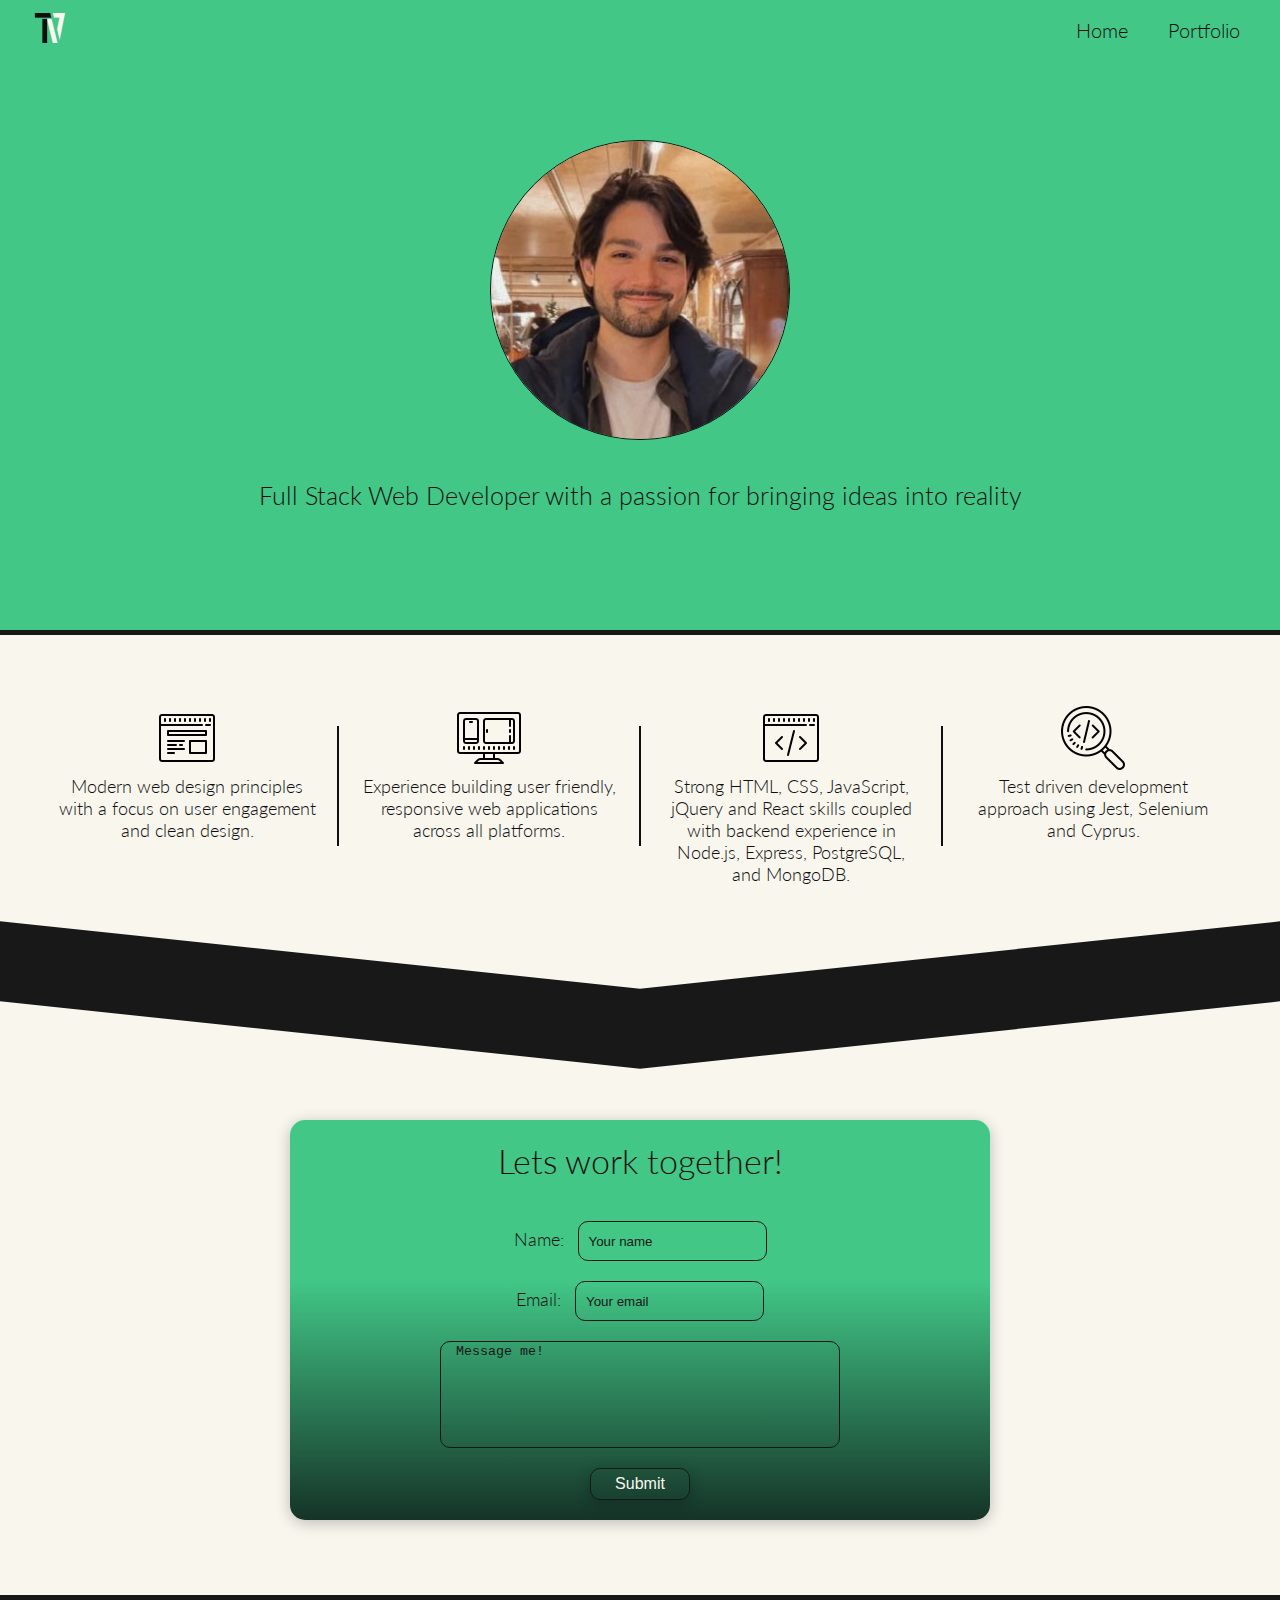
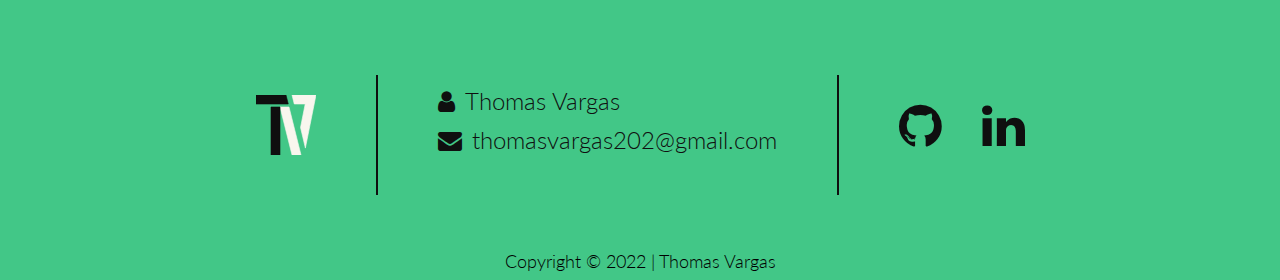
<file: index.html>
<!DOCTYPE html>
<html lang="en">
<head>
    <meta charset="UTF-8">
    <meta http-equiv="X-UA-Compatible" content="IE=edge">
    <meta name="viewport" content="width=device-width, initial-scale=1.0">
    <link rel="preconnect" href="https://fonts.googleapis.com">
    <link rel="preconnect" href="https://fonts.gstatic.com" crossorigin>
    <link href="https://fonts.googleapis.com/css2?family=Lato:wght@300;400;700&display=swap" rel="stylesheet">
    <link rel="stylesheet" href="https://cdnjs.cloudflare.com/ajax/libs/font-awesome/4.7.0/css/font-awesome.min.css">
    <link rel="stylesheet" href="https://cdnjs.cloudflare.com/ajax/libs/font-awesome/4.7.0/css/font-awesome.min.css">
    <link rel="stylesheet" href="style.css">
    <link rel="icon" href="images/logo2.svg">
    <title>Thomas Vargas</title>
</head>
<body>
    <div class="main">
        <nav class="flex">
            <a href="/">
                <img src="/images/logo2.svg" alt="logo" class="logo">
            </a>
            
            <div class="nav-links flex">
                <a href="/" class="changeable">Home</a>
                <a href="/portfolio/" class="changeable">Portfolio</a>
            </div>
        </nav>
    </div>

    <section id="hero" class="flex">
        <img src="images/me2.jpeg" alt="Thomas Vargas">

        <div class="hero-text">
            <p>Full Stack Web Developer with a passion for bringing ideas into reality</p>
        </div>
    </section>
    <div class="bar"></div>

    <section id="info">
        <div class="info-container flex">
            <div class="cell">
                <img src="/images/web_design.png" alt="web design icon">
                <p>Modern web design principles with a focus on user engagement and clean design.</p>
            </div>
            <div class="divider"></div>
            <div class="cell">
                <img src="/images/responsive.png" alt="responsive web design icon">
                <p>Experience building user friendly, responsive web applications across all platforms.</p>
            </div>
            <div class="divider"></div>
            <div class="cell">
                <img src="/images/code.png" alt="coding icon">
                <p>Strong HTML, CSS, JavaScript, jQuery and React skills coupled with backend experience in Node.js, Express, PostgreSQL, and MongoDB.</p>
            </div>
            <div class="divider"></div>
            <div class="cell">
                <img src="/images/inspect.png" alt="magnifying glass icon">
                <p>Test driven development approach using Jest, Selenium and Cyprus.</p>
            </div>
        </div>
    </section>

    <div class="chevron"></div>

    <section id="contact" class="flex">
        <div class="contact-container">
            <form 
            action="https://formspree.io/f/mbjwkbow"
            method="POST"
            >
                <h2>Lets work together!</h2>
                <div class="contact-section">
                    <label for="user_name">Name:</label>
                    <input type="text" id="name" name="user_name" placeholder="Your name" class="text-input">
                </div>
                <div class="contact-section">
                    <label for="user_email">Email:</label>
                    <input type="email" id="email" name="user_email" placeholder="Your email" class="text-input">
                </div>
                <textarea name="user_message" id="message" placeholder="Message me!"></textarea>
                <input type="submit" value="Submit" id="submit-btn">
                <input type="hidden" name="_next" value="portfolio.html">
            </form>
        </div>
    </section>
    
    <div class="bar"></div>
    <footer>
        <div class="footer-container flex">
            <a href="/">
                <img src="/images/logo2.svg" alt="logo" class="footer-logo">
            </a>
            <div class="divider"></div>
            <div class="footer-info">
                <p><i class="fa fa-user" style="padding-right: 10px;"></i>Thomas Vargas</p>
                <a href="mailto:thomasvargas202@gmail.com">
                    <p><i class="fa fa-envelope" style="padding-right: 10px;"></i>thomasvargas202@gmail.com</p>
                </a>
            </div>
            <div class="divider"></div>
            <div class="footer-links">
                <div class="github icon">
                    <a href="https://github.com/thomas-vargas" target="_blank">
                        <i class="fa fa-github"></i>
                    </a>
                </div>
                <div class="linkedin icon">
                    <a href="https://www.linkedin.com/in/thomasavargas/" target="blank"><i class="fa fa-linkedin"></i></a>
                </div>
                <!--
                    <div class="twitter icon">
                    <a href="#"><i class="fa fa-twitter"></i></a>
                </div>
                -->
            </div>
        </div>
        <div class="copyright flex">
            <p>Copyright &copy 2022 | Thomas Vargas</p>
        </div>
    </footer>

    <script src="script.js"></script>
</body>
</html>
</file>
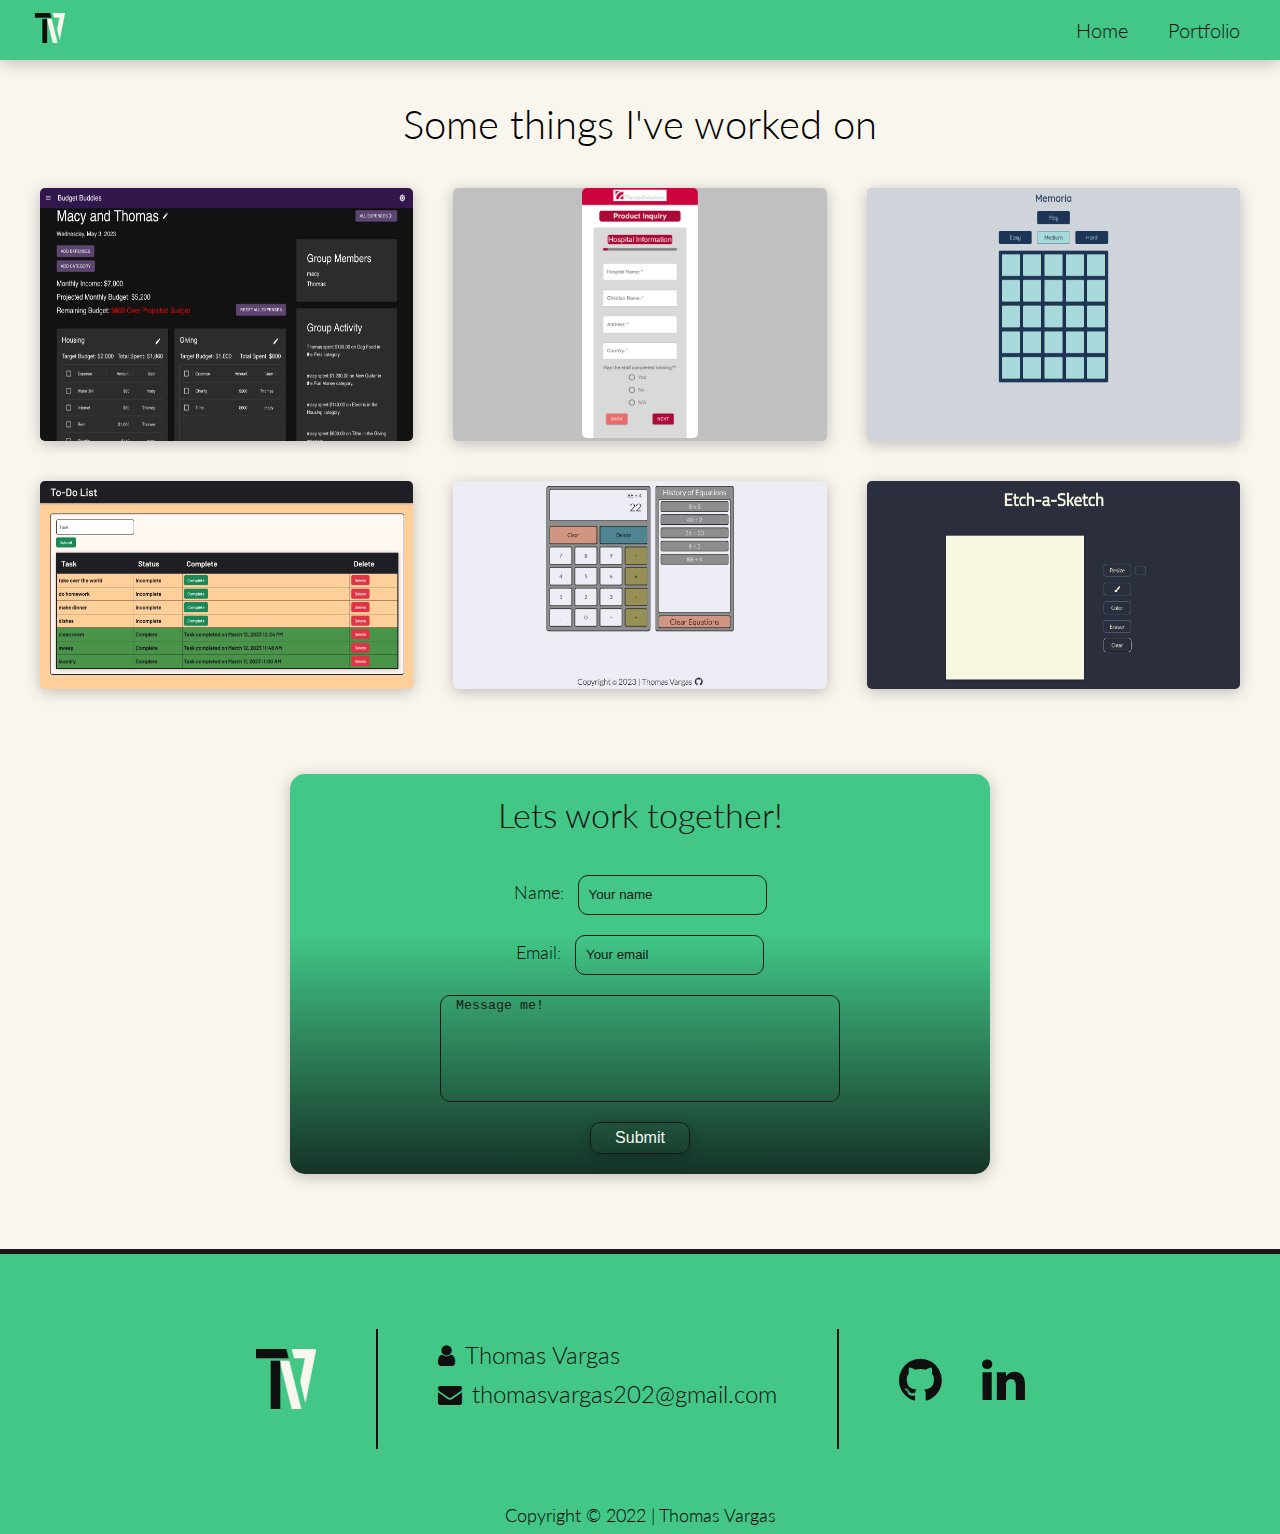
<file: portfolio/index.html>
<!DOCTYPE html>
<html lang="en">
<head>
    <meta charset="UTF-8">
    <meta http-equiv="X-UA-Compatible" content="IE=edge">
    <meta name="viewport" content="width=device-width, initial-scale=1.0">
    <link rel="preconnect" href="https://fonts.googleapis.com">
    <link rel="preconnect" href="https://fonts.gstatic.com" crossorigin>
    <link href="https://fonts.googleapis.com/css2?family=Lato:wght@300;400;700&display=swap" rel="stylesheet">
    <link rel="stylesheet" href="https://cdnjs.cloudflare.com/ajax/libs/font-awesome/4.7.0/css/font-awesome.min.css">
    <link rel="stylesheet" href="https://cdnjs.cloudflare.com/ajax/libs/font-awesome/4.7.0/css/font-awesome.min.css">
    <link rel="stylesheet" href="../style.css">
    <link rel="icon" href="../images/logo2.svg">
    <title>Thomas Vargas</title>
</head>
<body>
    <div class="main">
        <nav class="flex">
            <a href="/"><img src="/images/logo2.svg" alt="logo" class="logo"></a>
            <div class="nav-links flex">
                <a href="/" class="changeable">Home</a>
                <a href="/portfolio/" class="changeable">Portfolio</a>
            </div>
        </nav>
    </div>
    <div class="header flex">
        <h1>Some things I've worked on</h1>
    </div>

    <section id="portfolio">
        <div class="portfolio-grid">
            <div class="grid-item">
                <a href="https://quiet-taiga-38974.herokuapp.com/#/home" target="blank">
                    <img src="/images/budget-buddies.png" alt="memory game">
                    <div class="text">
                        <h4>Budget Buddies</h4>
                        <p>A full-stack web application that lets users create groups of any size to track their expenses, set budgets, and generate reports.</p>
                        <h5>Tech</h5>
                        <div class="tech-row">
                            <div class="tech">
                                <p>React</p>
                                <p>Node.js</p>
                                <p>PostgreSQL</p>
                                <p>Redux</p>
                            </div>
                            <div class="tech">
                                <p>Redux-Saga</p>
                                <p>Material UI</p>
                                <p>Chart.js</p>
                                <p>Heroku</p>
                            </div>
                        </div>
                    </div>
                </a>
            </div>
            <div class="grid-item">
                <a href="https://github.com/Thomas-Vargas/ThermaSolutions" target="blank">
                    <img class="small-img" src="/images/thermasolutions.png" alt="thermasolutions project">
                    <div class="text">
                        <h4>ThermaSolution</h4>
                        <p>Mobile first product inquiry application built for ThermaSolutions.</p>
                        <h5>Tech</h5>
                        <div class="tech-row">
                            <div class="tech">
                                <p>React</p>
                                <p>Node.js</p>
                                <p>PostgreSQL</p>
                                <p>Redux</p>
                                <p>Redux-Saga</p>
                            </div>
                            <div class="tech">
                                <p>AWS S3</p>
                                <p>Multer</p>
                                <p>Material UI</p>
                                <p>Chart.js</p>
                                <p>Heroku</p>
                            </div>
                        </div>
                    </div>
                </a>
            </div>
            <div class="grid-item">
                <a href="https://thomas-vargas.github.io/memory_game/" target="blank">
                    <img src="/images/memory_game2.png" alt="memory game">
                    <div class="text">
                        <h4>Memory Game</h4>
                        <p>Five round memory game with increasing difficulty.</p>
                        <div class="tech">
                            <h5>Tech</h5>
                            <p>React</p>
                        </div>
                    </div>
                </a>
            </div>
            <div class="grid-item">
                <a href="https://shrouded-ridge-14959.herokuapp.com/" target="blank">
                    <img src="/images/todolist.png" alt="to-do list project">
                    <div class="text">
                        <h4>To-do List</h4>
                        <p>A full stack CRUD to-do list. Client is hosted on Heroku and database is hosted on bit.io.</p>
                        <h5>Tech</h5>
                        <div class="tech-row">
                            <div class="tech">
                                <p>HTML + CSS</p>
                                <p>Bootstrap</p>
                                <p>Node</p>
                            </div>
                            <div class="tech">
                                <p>Express</p>
                                <p>PostgreSQL</p>
                                <p>Heroku</p>
                            </div>
                        </div>
                    </div>
                </a>
            </div>
            <div class="grid-item">
                <a href="https://github.com/Thomas-Vargas/weekend-jquery-server-calculator" target="blank">
                    <img src="/images/server-calc.png" alt="rock paper scissors project">
                    <div class="text">
                        <h4>Server Side Calculator</h4>
                        <p>Refactored, server-side calculator.</p>
                        <div class="tech">
                            <h5>Tech</h5>
                            <p>HTML + CSS</p>
                            <p>jQuery</p>
                            <p>Node</p>
                            <p>Express</p>
                        </div>
                    </div>
                </a>
            </div>
            <div class="grid-item">
                <a href="https://thomas-vargas.github.io/etch_a_sketch/" target="blank">
                    <img src="/images/etch.png" alt="etch-a-sketch project">
                    <div class="text">
                        <h4>Etch-a-Sketch</h4>
                        <p>Etch-a-sketch project for practicing DOM manipulation.</p>
                        <div class="tech">
                            <h5>Tech</h5>
                            <p>HTML + CSS <br> JavaScript</p>
                        </div>
                    </div>
                </a>
            </div>
        </div>
    </section>

    <section id="contact" class="flex">
        <div class="contact-container">
            <form 
            action="https://formspree.io/f/mbjwkbow"
            method="POST"
            >
                <h2>Lets work together!</h2>
                <div class="contact-section">
                    <label for="user_name">Name:</label>
                    <input type="text" id="name" name="user_name" placeholder="Your name" class="text-input">
                </div>
                <div class="contact-section">
                    <label for="user_email">Email:</label>
                    <input type="email" id="email" name="user_email" placeholder="Your email" class="text-input">
                </div>
                <textarea name="user_message" id="message" placeholder="Message me!"></textarea>
                <input type="submit" value="Submit" id="submit-btn">
                <input type="hidden" name="_next" value="portfolio.html">
            </form>
        </div>
    </section>

    <div class="bar"></div>
    <footer>
        <div class="footer-container flex">
            <a href="/">
                <img src="/images/logo2.svg" alt="logo" class="footer-logo">
            </a>
            <div class="divider"></div>
            <div class="footer-info">
                <p><i class="fa fa-user" style="padding-right: 10px;"></i>Thomas Vargas</p>
                <a href="mailto:thomasvargas202@gmail.com">
                    <p><i class="fa fa-envelope" style="padding-right: 10px;"></i>thomasvargas202@gmail.com</p>
                </a>
            </div>
            <div class="divider"></div>
            <div class="footer-links">
                <div class="github icon">
                    <a href="https://github.com/thomas-vargas" target="_blank">
                        <i class="fa fa-github"></i>
                    </a>
                </div>
                <div class="linkedin icon">
                    <a href="https://www.linkedin.com/in/thomasavargas/" target="_blank"><i class="fa fa-linkedin"></i></a>
                </div>
                 <!--
                    <div class="twitter icon">
                    <a href="#"><i class="fa fa-twitter"></i></a>
                </div>
                -->
            </div>
        </div>
        <div class="copyright flex">
            <p>Copyright &copy 2022 | Thomas Vargas</p>
        </div>
    </footer>

    <script src="../script.js"></script>
</body>
</html>
</file>
<file: style.css>
:root {
    --primary: #ffbf00;
    --gold: #ca8d22;
    --dark: #153327;
    --bg-dark: #181818;
    --light-gray: #cebe9c;
    --silver: #C0C0C0;
    --light-tan: #ffdc73;
    --orange: #dd4200;

    --dark-font: #0f0f0f;
    --teal: #2C806F;
    --light-blue: #4382C7;
    --white: #F9F6EE;
    --emerald: #42c787;
    --secondary: #C74356;
}

*,
*::before,
*::after {
  box-sizing: border-box;
  padding: 0;
  margin: 0;
}

body {
    background-color: var(--white);
    font-family: 'Lato', sans-serif;
    font-weight: 300;
}

.header {
    padding-top: 40px;
    justify-content: center;
    align-items: center;
}

h1 {
    font-weight: 300;
    font-size: 40px;
}

h2 {
    color: var(--dark-font);
    margin: 20px 0px;
    font-weight: 300;
    font-size: 34px;
}

.flex {
    display: flex;
}

.tech-row {
    display: flex;
    gap: 10px;
}

.bar {
    width: 100%;
    height: 5px;
    background-color: var(--bg-dark);
}

input, textarea {
    color: var(--white);
    padding: 0px 5px;
}

nav {
    justify-content: space-between;
    height: 60px;
    background-color: var(--emerald);
    align-items: center;
    padding-right: 40px;
    box-shadow: rgb(0 0 0 / 24%) 0px 3px 15px;
}

.logo {
    height: 30px;
    width: 50px;
    margin-left: 25px;
}

.nav-links {
    gap: 40px;
}

nav a {
    font-size: 20px;
    color: var(--dark-font);
    text-decoration: none;
}

nav a:hover {
    color: var(--white);
} 

.current {
    color: var(--white);
    border-bottom: 1px solid var(--white);
}

#hero {
    flex-direction: column;
    justify-content: center;
    align-items: center;
    height: 570px;
    background: var(--emerald);
}

#hero img {
    border-radius: 50%;
    height: 300px;
    width: 300px;
    border: 1px solid var(--dark-font);
}

#hero p {
    color: var(--dark-font);
    margin: 40px 200px;
    font-size: 25px;
    text-align: center;
}

#info {
    background-color: var(--white);
    height: 320px;
    display: flex;
    justify-content: center;
    align-items: center;
}

.info-container {
    color: var(--dark-font);
    gap: 20px;
    justify-content: center;
    align-items: flex-start;
}

.cell {
    display: flex;
    flex-direction: column;
    align-items: center;
    justify-content: flex-start;
    width: 260px;
}

.cell img {
    margin-bottom: 5px;
}

.cell p {
    text-align: center;
    color: var(--dark-font);
    font-size: 18px;
}

.divider {
    width: 1px;
    margin-top: 20px;
    border: 1px solid var(--dark-font);
    height: 120px;
}

.chevron {
    position: relative;
    text-align: center;
    padding: 12px;
    height: 80px;
    background: var(--white);
}

.chevron:before {
    content: '';
    position: absolute;
    top: 0;
    left: 0;
    height: 100%;
    width: 50%;
    background: var(--bg-dark);
    transform: skew(0deg, 6deg);
}

.chevron:after {
    content: '';
    position: absolute;
    top: 0;
    right: 0;
    height: 100%;
    width: 50%;
    background: var(--bg-dark);
    transform: skew(0deg, -6deg);
}

#contact {
    height: 550px;
    background-color: var(--white);
    justify-content: center;
    align-items: center;
    margin-top: 10px;
}

.contact-container {
    width: 700px;
    height: 400px;
    background-image: linear-gradient(0deg, var(--dark) 0%, var(--emerald) 60%);
    border-radius: 15px;
    box-shadow: rgb(0 0 0 / 24%) 0px 3px 15px;
    display: flex;
    justify-content: center;
}

form {
    display: flex;
    flex-direction: column;
    justify-content: center;
    align-items: center;
    gap: 20px;
}

#message {
    height: 170px;
    width: 400px;
    background: none;
    border-radius: 10px;
    border: 1px solid var(--bg-dark);
    resize: none;
    outline: none;
}

.text-input {
    background: none;
    height: 40px;
    border: 1px solid var(--bg-dark);
    border-radius: 10px;
    resize: none;
    outline: none;
}

label {
    color: var(--dark-font);
    margin-right: 10px;
    font-size: 18px;
}

#submit-btn {
    background: none;
    color: var(--white);
    font-size: 16px;
    height: 50px;
    width: 100px;
    border-radius: 10px;
    margin-bottom: 20px;
    border: 1px solid var(--bg-dark);
    box-shadow: rgb(0 0 0 / 24%) 0px 3px 15px;
}

#submit-btn:hover {
    transform: scale(1.05);
    color: var(--white);
    background: var(--emerald);
}

input[type="text"]::placeholder,
input[type="email"]::placeholder {
    padding-left: 5px;
    color: var(--bg-dark);
}

textarea::placeholder {
    padding-top: 2px;
    padding-left: 10px;
    color: var(--bg-dark);
}

textarea:focus,
input:focus {
    padding-left: 8px;
    color: var(--white);
    font-size: 14px;
}

input:focus::placeholder,
textarea:focus::placeholder{
    color: transparent;
}

/* Footer */
footer {
    background: var(--emerald);
}

.footer-container {
    height: 250px;
    justify-content: center;   
    align-items: center;
    font-size: 24px;
    color: var(--dark-font);
    gap: 60px;
}

.footer-logo {
    height: 80px;
    padding-top: 20px;
}

.footer-info p {
    padding-bottom: 10px;
}

.footer-links {
    display: flex;
    gap: 40px;
}

footer a {
    text-decoration: none;
    color: var(--dark-font);
    margin-bottom: 15px;
}

i {
    color: var(--dark-font);
}

.footer-links i:hover {
    color: var(--white);
}

.icon {
    font-size: 50px;
    transition: transform 0.3s ease-in-out;
}

.icon:hover {
    transform: rotate(360deg) scale(1.2);
}

.copyright {
    justify-content: center;
    font-size: 18px;
    height: 30px;
}

/* Portfolio page */
#portfolio {
    margin: 40px 40px 0px 40px;
}

.portfolio-grid {
    display: grid;
    grid-template-columns: repeat(3, 1fr);
    grid-gap: 40px;
}

.grid-item {
    min-width: 0;
    min-height: 0;
    box-shadow: rgb(0 0 0 / 24%) 0px 3px 15px;
    border-radius: 5px;
    text-align: center;	
	position: relative;
	cursor: pointer;	
	perspective: 500px; 
    background-color: var(--silver);

}

.grid-item img {
    max-width: 100%;
    height: 100%;
    border-radius: 5px;
}

.small-img {
    max-width: 100%;
    height: 100%;
    max-height: 250px;
    border-radius: 5px;
    object-fit: contain;
}

.grid-item:hover {
    transform: scale(1.07);
}

.grid-item .text {
	width: 90%;
	height: 90%;	
	padding: 5% 8%;
	position: absolute;
	content: "";
	top: 50%;
	left: 50%;
	transform: translate(-50%, -50%) rotateY(90deg);
	transform-origin: 50%;
	background: rgba(255,255,255,0.9);	
	opacity: 0;
	transition: all 0.4s ease-in;
    display: flex;
    justify-content: center;
    align-items: center;	
    flex-direction: column;
    outline: 2px var(--emerald) solid;
    border-radius: 5px;
}

.grid-item .text h4 {
    margin: 0;
    color: var(--dark-font);
    font-size: 22px;
    font-weight: 400;
}

.grid-item:hover .text {
    transform: translate(-50%, -50%) rotateY(0deg);
	opacity: 1;
}

.grid-item .text p {
    color: var(--dark-font);
    font-size: 16px;
}

.text h5 {
    color: var(--dark-font);
    font-size: 19px;
    padding: 5px;
    font-weight: 400;
}

/* About Page */
#about {
    margin: 40px;
}

.about-image {
    height: 500px;
    width: 400px;
    object-fit: cover;
    box-shadow: rgb(0 0 0 / 24%) 0px 3px 15px;
}

.about-wrapper {
    gap: 60px;
    align-items: center;
    justify-content: center;
}

.about-txt h1 {
    font-size: 50px;
    margin-bottom: 30px;
}

.about-txt div {
    width: 700px;
    background-color: var(--emerald);
    padding: 60px;
    border-radius: 15px;
    box-shadow: rgb(0 0 0 / 24%) 0px 3px 15px;
}
.about-txt p {
    font-size: 25px;
    text-align: center;
    color: var(--dark-font);
}

/* Media Queries */
@media only screen and (max-width: 420px) {
    #hero img {
        height: 200px;
        width: 200px;
    }

    #hero p {
        margin: 40px;
    }

    .footer-container {
        height: 500px;
        gap: 20px;
        flex-direction: column;
    }

    .footer-container .divider {
        height: 1px;
        width: 50px;
        margin-bottom: 20px;
    }

    .info-container {
        gap: 10px;
        flex-direction: column;
        align-items: center;
    }

    .info-container .divider {
        height: 0px;
        width: 0px;
        border: none;
    }

    #info {
        height: 800px;
    }

    .contact-container {
        width: 340px;
    }

    .contact-container #message {
        width: 280px;
    }

    nav {
        padding-right: 20px;
    }

    .logo {
        margin-left: 10px;
    }

    .portfolio-grid {
        grid-template-columns: repeat(1, 1fr);
    }
    
    .header {
        text-align: center;
    }

    #contact {
        height: 500px;
    }

    .grid-item img {
        max-height: 200px;
        max-width: 295px;
    }

    .grid-item {
        box-shadow: none;
    }
}

@media only screen and (max-width: 820px) {
    .info-container {
        width: 700px;
    }
}
</file>
